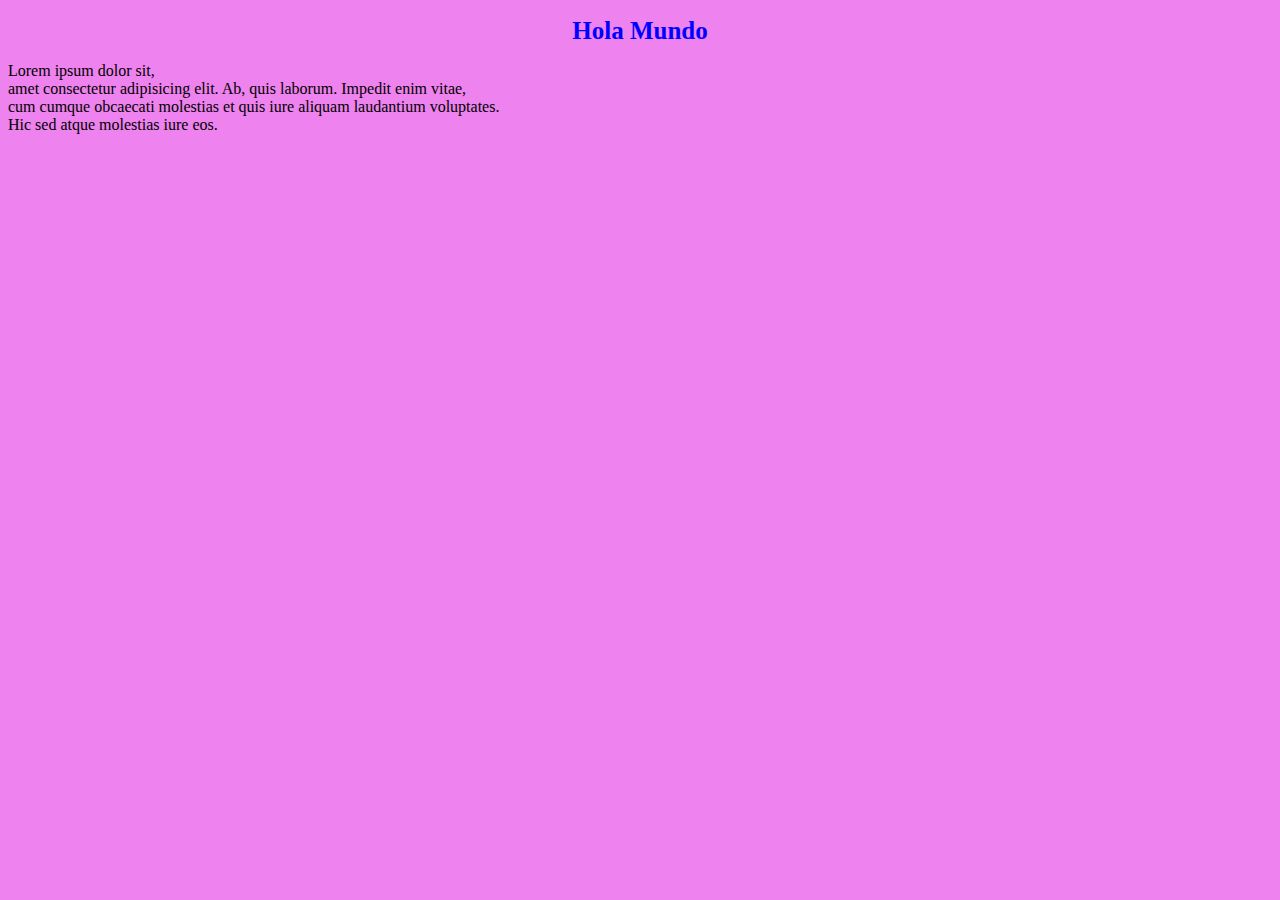
<file: index.html>
<!DOCTYPE html>
<html lang="es">

<head>
    <meta charset="UTF-8">
    <meta http-equiv="X-UA-Compatible" content="IE=edge">
    <meta name="viewport" content="width=device-width, initial-scale=1.0">
    <title>Primer Estilo</title>
    <link rel="stylesheet" href="CSS/estilos.css">
    <!--esta es la forma de importar la hoja de estilos css a nuestro html-->

    <!--SI UTILIZO ESTA ETIQUETA NO NECESITO REALIZAR UN CSS PORQUE LE DOY DORMATO ACÁ-->
    <style>
        body {
            background: violet;
            font-family: 'Times New Roman', Times, serif;
            /*tipo de letra*/
        }
    </style>
    <!--PARA PROYECTOS NO SE RECOMIENDA TRABAJAR CON ESTA ETIQUETA, PARA ES ESTÁ CSS-->

</head>

<body>

    <h1>Hola Mundo</h1>

    <p>Lorem ipsum dolor sit,<br> amet consectetur adipisicing elit. Ab, quis laborum. Impedit enim vitae,<br> cum
        cumque
        obcaecati molestias et quis iure aliquam laudantium voluptates. <br> Hic sed atque molestias iure eos.</p>
</body>

</html>
</file>
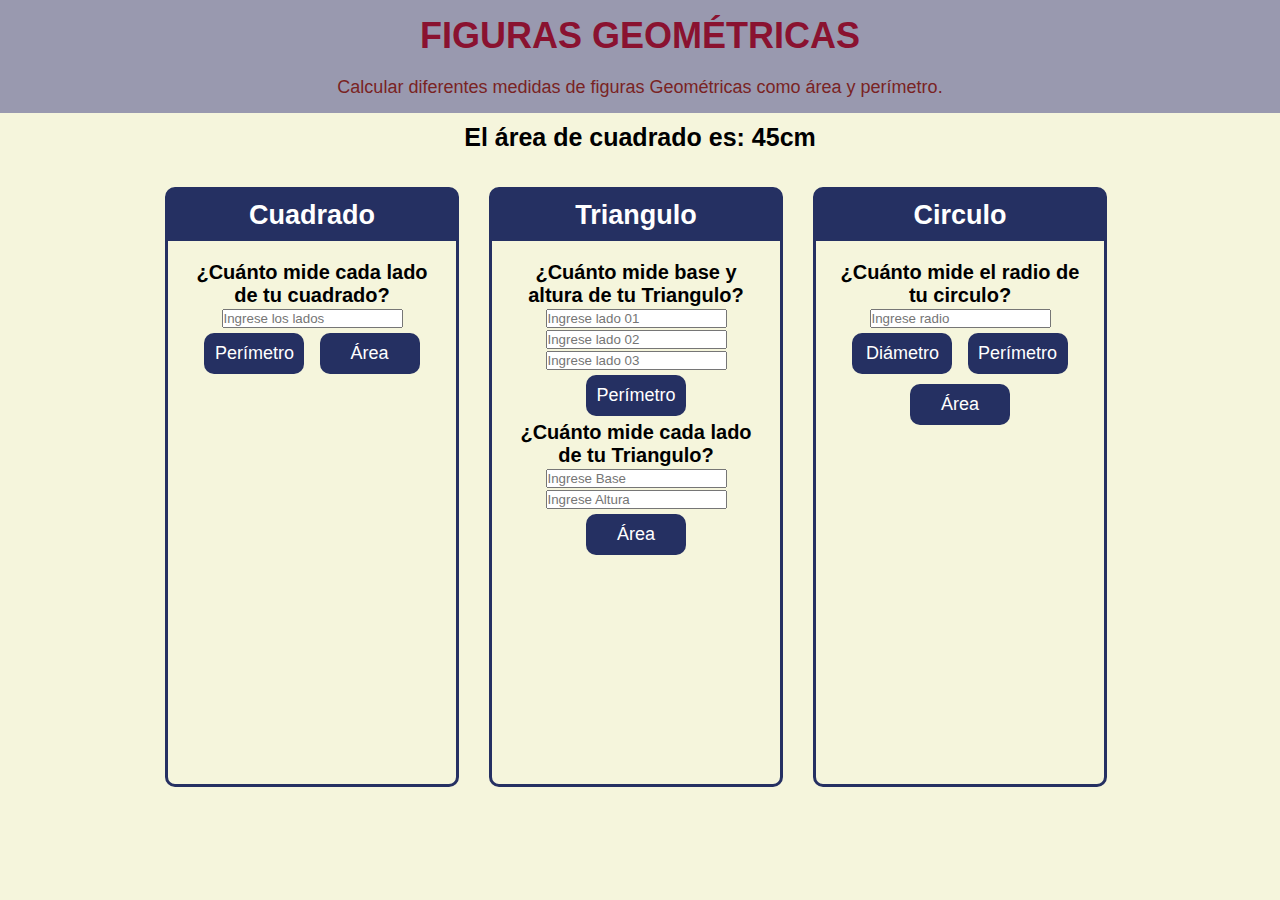
<file: Figuras-geometicas/index.html>
<!DOCTYPE html>
<html lang="es">

<head>
    <meta charset="UTF-8">
    <meta http-equiv="X-UA-Compatible" content="IE=edge">
    <meta name="viewport" content="width=device-width, initial-scale=1.0">
    <title>Figuras Geométricas</title>
    <link rel="stylesheet" href="css/main.css">
</head>

<body>

    <!-- encabezado -->

    <header class="header">
        <h1 class="header-title">Figuras Geométricas</h1>
        <p class="header-description">
            Calcular diferentes medidas de figuras Geométricas como área y perímetro.
        </p>
    </header>
    <!-- Respuesta -->
    <div class="answer">
        <p>El área de cuadrado es: 45cm</p>
    </div>

   <!--seccion de cajas--> 

   <section class="figure">

    <div class="box">

        <div class="box-header">
            <h2>Cuadrado</h2>
        </div>
        <div class="box-main">
            <p class="box-main__text">¿Cuánto mide cada lado de tu cuadrado?</p>
            <input class="box_main__input" 
            type="number" 
            name="side" 
            id="side"
            placeholder="Ingrese los lados">
            <button class="box-main__btn" type="button">Perímetro</button>
            <button class="box-main__btn" type="button">Área</button>
        </div>

    </div>

    <div class="box">

        <div class="box-header">
            <h2>Triangulo</h2>
        </div>
        <div class="box-main">
            <p class="box-main__text">¿Cuánto mide base y altura de tu Triangulo?</p>
            <input class="box_main__input" 
            type="number" 
            name="side" 
            id="side"
            placeholder="Ingrese lado 01">

            <input class="box_main__input" 
            type="number" 
            name="side" 
            id="side"
            placeholder="Ingrese lado 02">

            <input class="box_main__input" 
            type="number" 
            name="side" 
            id="side"
            placeholder="Ingrese lado 03">

            <button class="box-main__btn" type="button">Perímetro</button>
            <p class="box-main__text">¿Cuánto mide cada lado de tu Triangulo?</p>

            <input class="box_main__input" 
            type="number" 
            name="side" 
            id="side"
            placeholder="Ingrese Base">

            <input class="box_main__input" 
            type="number" 
            name="side" 
            id="side"
            placeholder="Ingrese Altura">

            <button class="box-main__btn" type="button">Área</button>
      
        </div>

    </div>

    <div class="box">

        <div class="box-header">
            <h2>Circulo</h2>
        </div>
        <div class="box-main">
            <p class="box-main__text">¿Cuánto mide el radio de tu circulo?</p>
            <input class="box_main__input" 
            type="number" 
            name="side" 
            id="side"
            placeholder="Ingrese radio">
            <button class="box-main__btn" type="button">Diámetro</button>
            <button class="box-main__btn" type="button">Perímetro</button>
            <button class="box-main__btn" type="button">Área</button>
        </div>

    </div>


   </section>


</body>

</html>
</file>
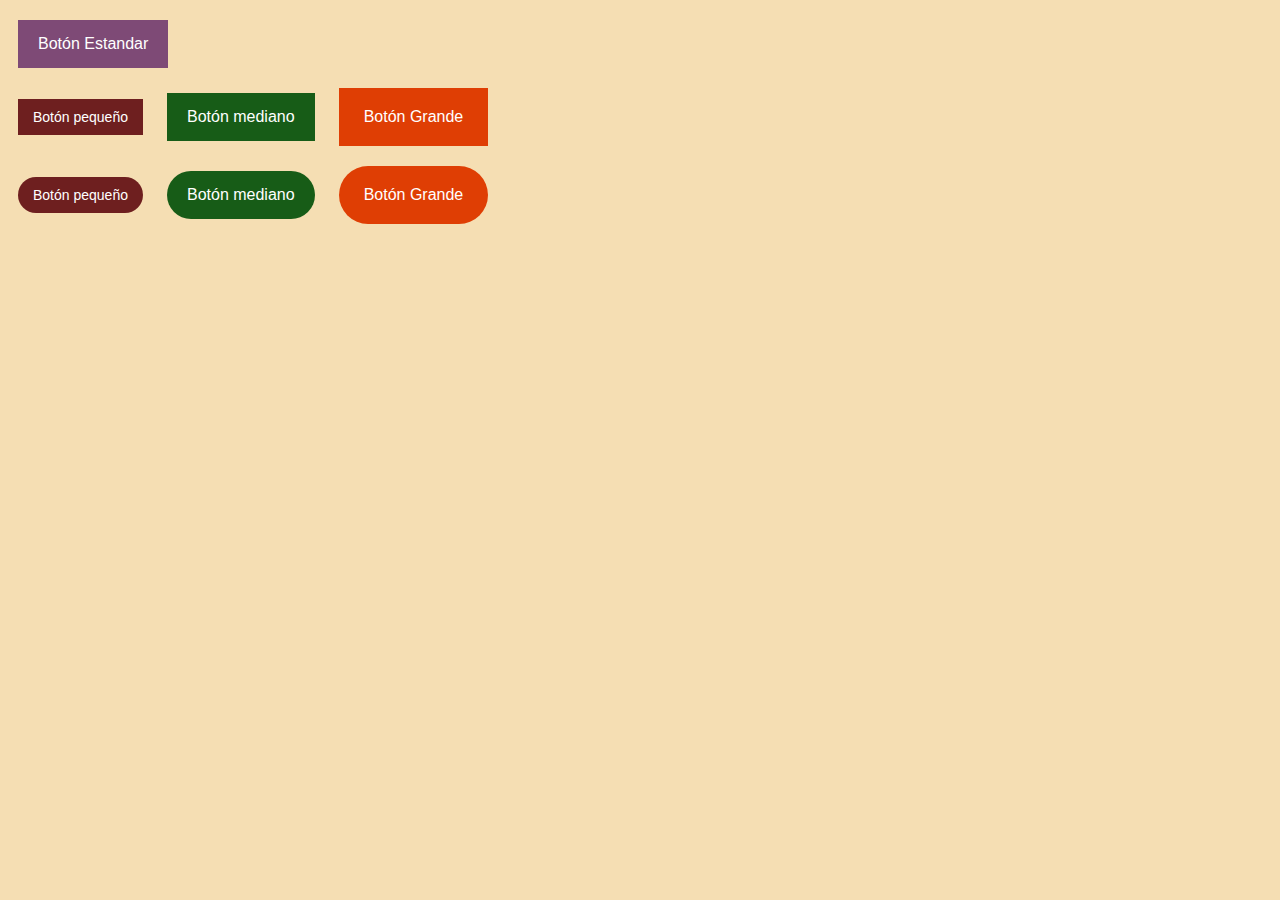
<file: botones.html>
<!DOCTYPE html>
<html lang="es">
<head>
    <meta charset="UTF-8">
    <meta http-equiv="X-UA-Compatible" content="IE=edge">
    <meta name="viewport" content="width=device-width, initial-scale=1.0">
    <title>Botones</title>
<style>

body{
    background: wheat;
    font-family: 'Times New Roman', Times, serif;
}

    div{
        margin: 20px 0;
    }

    .btn{
        background: #7e4a76;
        color: white;
        font-size: 16px;
        padding: 15px 20px;
        margin: 0 10px;
        border-style: none;

    }

    .btn:hover{ 
        opacity: 0.8; /*OPACIDAD AL MOMENTO DE PASAR EL CURSOR SOBRE EL BOTON*/
        cursor: pointer; /*cambiar el ícono del cursor al momento de pasar sobre el boton*/

    }

    /*TAMAÑO*/

    .small{
        font-size: 14px;
        padding: 10px 15px;
    }

    .medium{
        font-size: 16px;
        padding: 15px 20px;
    }

    .big{
        font-size: 20;
        padding: 20px 25px;
    }

    /*COLORES*/

    .azul{
        background: rgb(110, 31, 31);
    }
    .verde{
        background: rgb(23, 92, 23);
    }
    .naranja{
        background: rgb(223, 62, 4);
    }

    /* EFECTOS */

    .border-radius{
        border-radius: 60px; /* CON ESTO DEJO LOS BORDES DEL BOTON REDONDEADOS */
    }

</style>


</head>
<body>

    <div>
        <button class="btn">Botón Estandar</button>
    </div>
    <div>
        <button class="btn small azul">Botón pequeño</button>
        <button class="btn medium verde ">Botón mediano</button>
        <button class="btn big naranja">Botón Grande</button>

    </div>

    <div>
        <button class="btn small azul border-radius">Botón pequeño</button>
        <button class="btn medium verde border-radius">Botón mediano</button>
        <button class="btn big naranja border-radius">Botón Grande</button>

    </div>
    
</body>
</html>
</file>
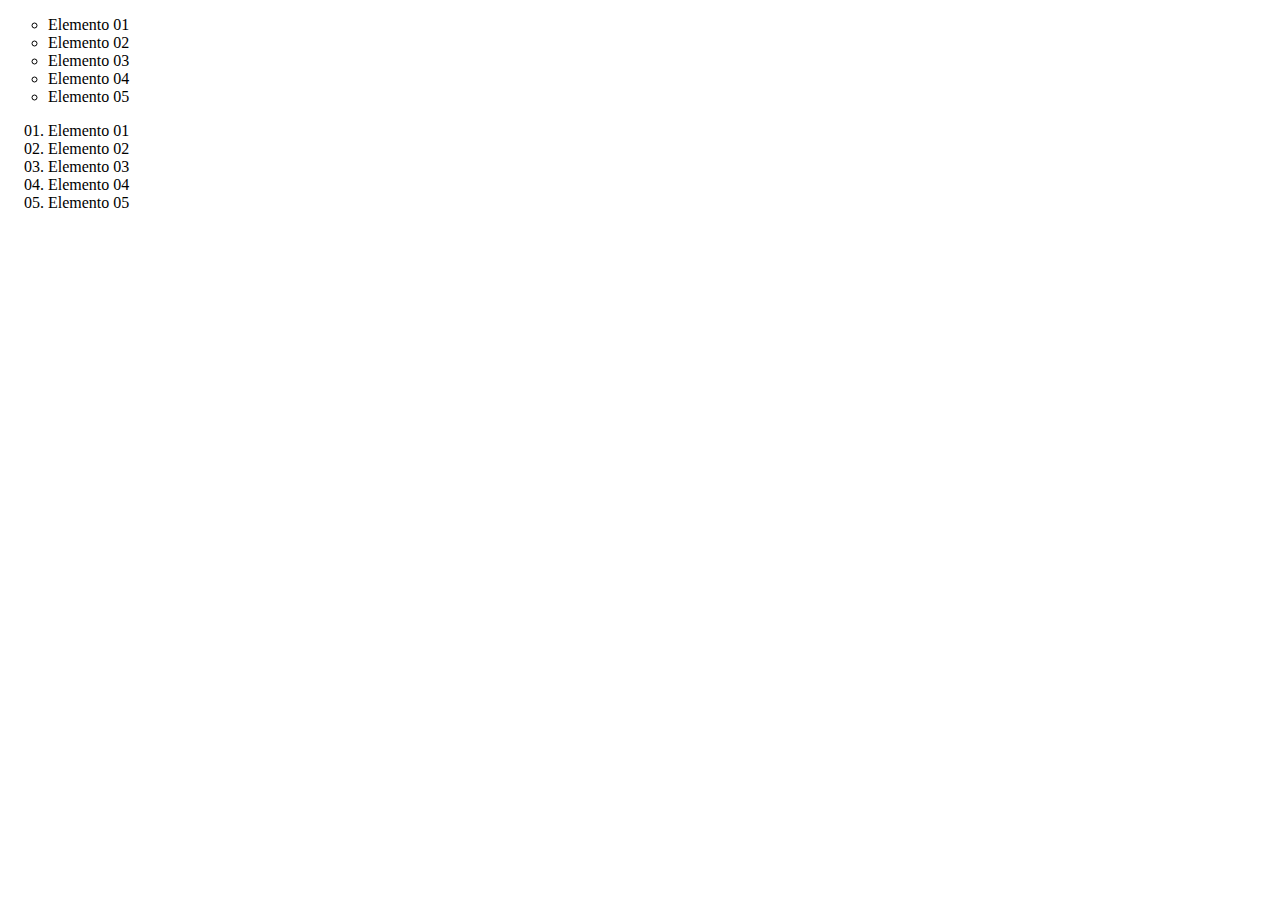
<file: lista.html>
<!DOCTYPE html>
<html lang="es">

<head>
    <meta charset="UTF-8">
    <meta http-equiv="X-UA-Compatible" content="IE=edge">
    <meta name="viewport" content="width=device-width, initial-scale=1.0">
    <title>Estilo de Listas</title>

    <style>
        body {
            font-family: 'Times New Roman', Times, serif;
        }

        /*Listas Desordenadas
        list-style: none, disc circle, square
        */

        ul{
            list-style: circle;
        }

        /*Listas Ordenadas parten con un número antes del elemento
        list-style: none, decimal-leading-zeo, lower-roman, upper-lower-latin, upper-latin
        */

        ol{
            list-style: decimal-leading-zero; /* con esta opción antes del elemento viene un 01, 02, 03...*/
            /*podría usar también upper-roman comenzaría con I, II, III...*/
        }


    </style>
</head>

<body>

    <ul>
        <li>Elemento 01</li>
        <li>Elemento 02</li>
        <li>Elemento 03</li>
        <li>Elemento 04</li>
        <li>Elemento 05</li>
    </ul>


    <ol>
        <li>Elemento 01</li>
        <li>Elemento 02</li>
        <li>Elemento 03</li>
        <li>Elemento 04</li>
        <li>Elemento 05</li>


    </ol>

</body>

</html>
</file>
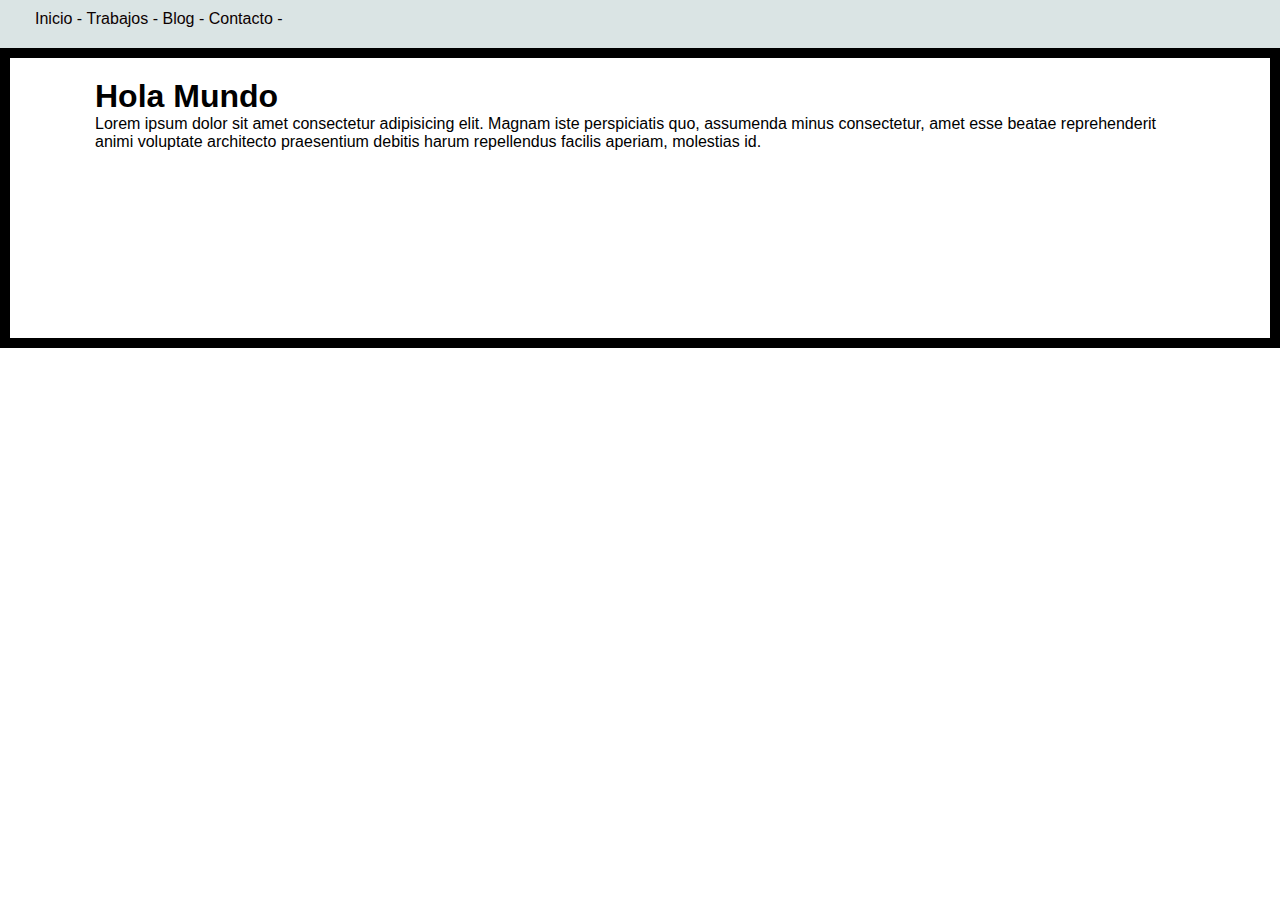
<file: modelo-caja.html>
<!DOCTYPE html>
<html lang="es">

<head>
    <meta charset="UTF-8">
    <meta http-equiv="X-UA-Compatible" content="IE=edge">
    <meta name="viewport" content="width=device-width, initial-scale=1.0">
    <title>Seudo Clase</title>

    <style>
        * {
            box-sizing: border-box;
            font-family: sans-serif;
            padding: 0;
            margin: 0;

        }

        .menu {
            background-color: #dae4e4;
            padding: 10px 0px 20px 30px; /*ASÍ LE AGREGO PADDING SOLO ARRIBA Y ABAJO Y NADA A LOS COSTADOS*/
            /*EL PRIMER VALOR ES HACIA ARRIBA, EL SEGUNDO VALOR HACIA LA DERECHA, EL TERCERO ABAJO Y EL CUARTO A LA IZQUERDA
            SE PRESENTA COMO LAS MANESILLAS DEL RELOJ*/
        }

        .menu-nav {
            list-style: none;
            /*ESTILOS DE LA LISTA*/
            padding-left: 5px ;
            margin: 0px;
        }

        .menu-nav__item {
            display: inline-block;
        }

        .menu-nav__item a {
            color: #0c0101;
            text-decoration: none;
        }

        /*SEUDO CLASES*/
        /*LO QUE HACES ES DEFINIR EL ESTILO DE UN ESTADO, EN ESTE CASO UN ESTADO ESPECÍFICO (UN ELEMENTO)  
            POR EJEMPLO EN UN NAV, LOS ELEMENTOS SI NO HACEN NADA SE MANTIENEN IGUAL PERO SI PASO EL CURSO SOBRE ALGÚN ELEMENTO
            AUTOMATICAMENTE ME CAMBIA DE COLOR*/

        .menu-nav__item a:hover {
            /*AL PASAR EL PUNTERO SOBRE LOS ENLACES, CAMBIA DE COLOR EL LINK*/
            color: rgb(136, 7, 7);
        }

        .menu-nav__item a:active {
            /*CUANDO UN MENÚ ESTÁ ACTIVO CAMBIA DE COLOR EN EL MENÚ, LO CAMBIA DE COLOR */
            color: rgb(206, 149, 149);
        }

        /*SEUDO ELEMENTO*/
        /*DEFINE EL ESTILO DE UNA PARTE ESPECIFICA UN ELEMENTO, COMO AGREGAR UN CONTENIDO */

        /*SE AGREGAN UTILIZANDO :: EN ESTE EJEMPLO, AFTER LE ENTREGA UN - ENTRE CADA ELEMENTO*/
        .menu-nav__item a::after {
            content: " - ";
        }

        /*MODELO DE CAJAS*/

        main{
            width: 100%;
            height: 300px;
            border: 10px solid black;
            padding: 20px 85px;
        }



    </style>


</head>

<body>

    <header>
        <nav class="menu"> <!--SOLO ESTILOS PARA NAV-->
            <ul class="menu-nav"> <!--estilos a ul-->
                <li class="menu-nav__item"><a href="">Inicio</a></li> <!--estilos a los li-->
                <li class="menu-nav__item"><a href="">Trabajos</a></li>
                <li class="menu-nav__item"><a href="">Blog</a></li>
                <li class="menu-nav__item"><a href="">Contacto</a></li>
            </ul>
        </nav>
    </header>

    <main>
        <section>
            <h1>Hola Mundo</h1>
            <div>
                <p>Lorem ipsum dolor sit amet consectetur adipisicing elit. 
                    Magnam iste perspiciatis quo, assumenda minus consectetur, 
                    amet esse beatae reprehenderit animi voluptate architecto praesentium debitis 
                    harum repellendus facilis aperiam, molestias id.</pp>
            </div>

        </section>
    </main>

</body>

</html>
</file>
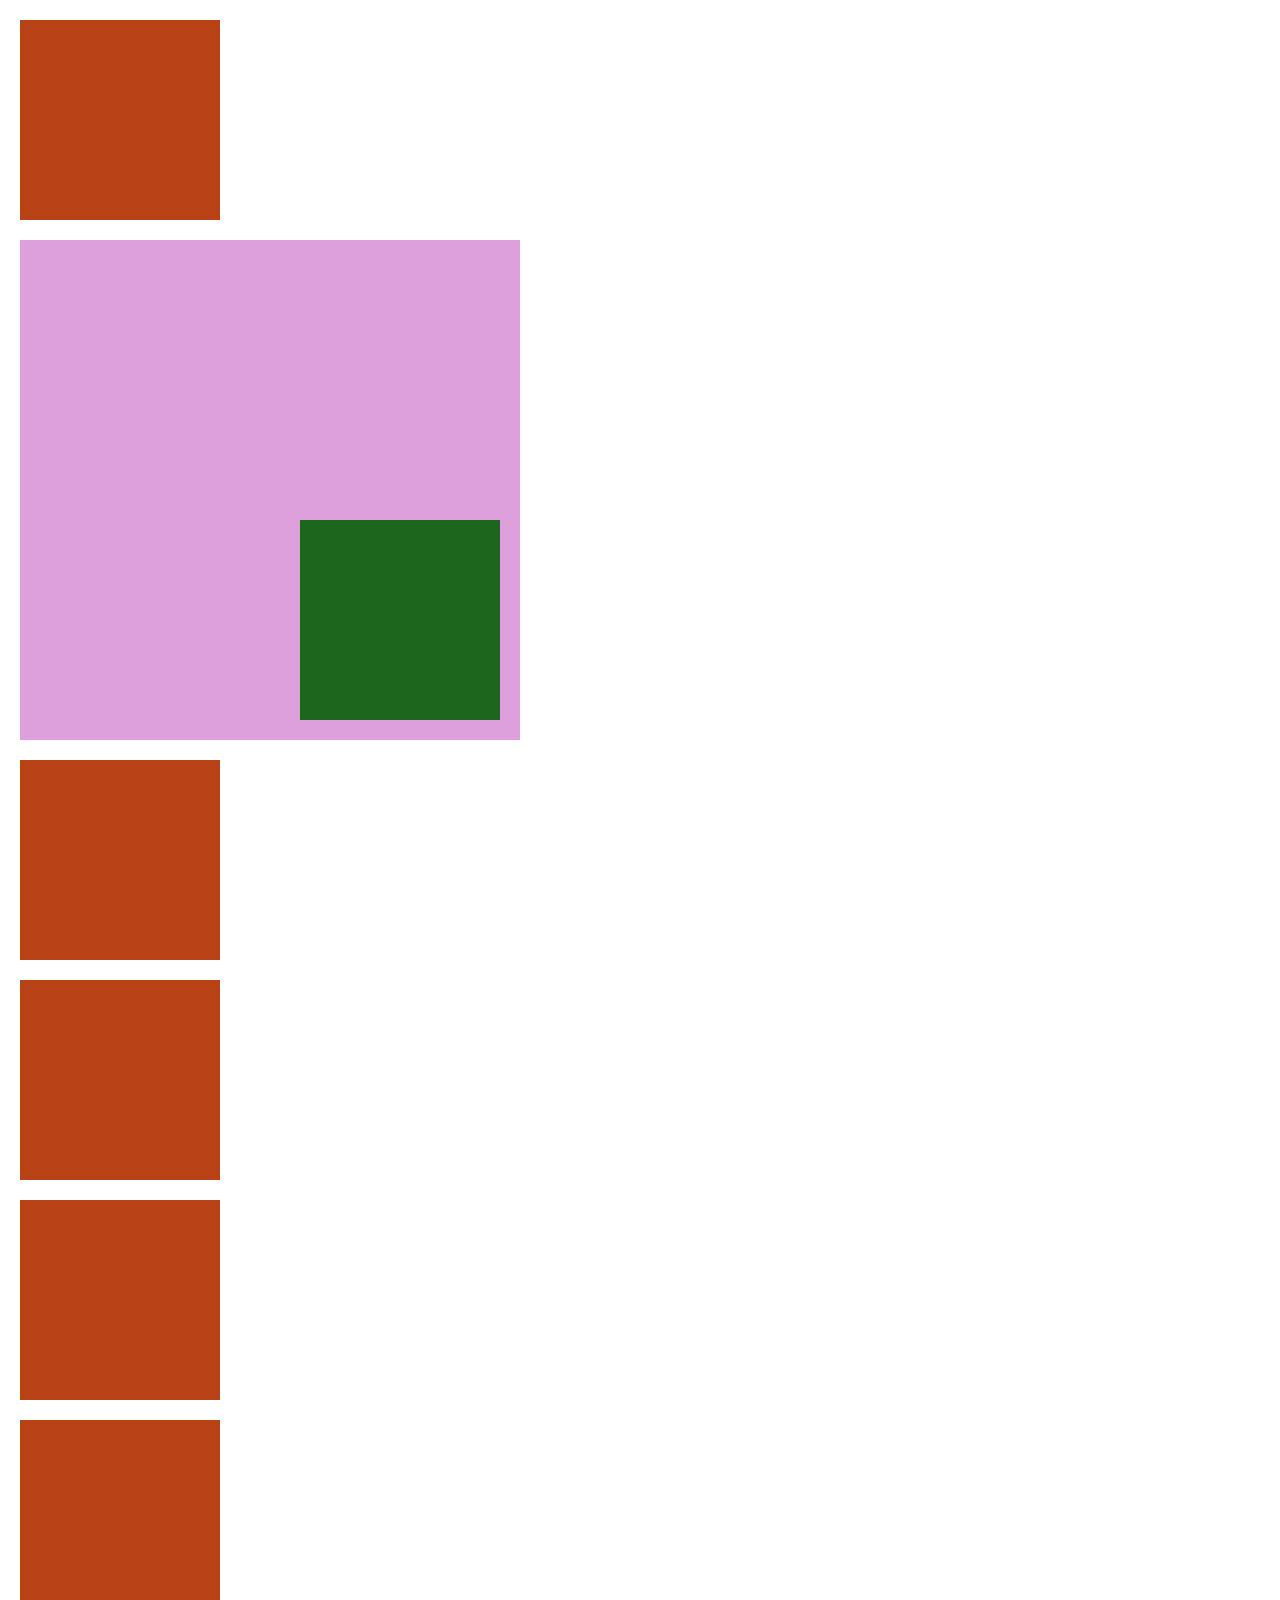
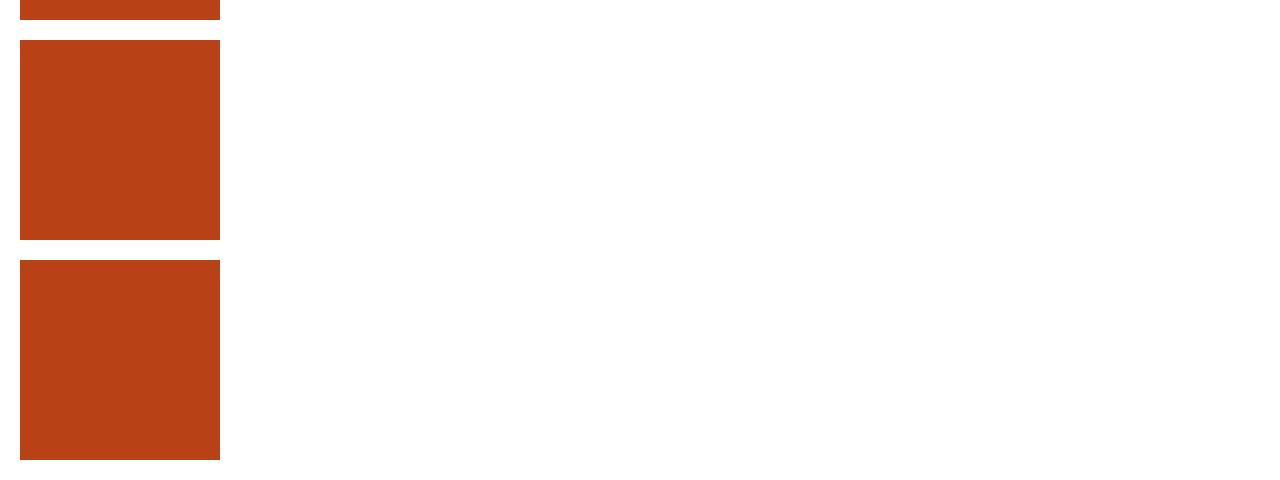
<file: posicionamiento.html>
<!DOCTYPE html>
<html lang="es">
<head>
    <meta charset="UTF-8">
    <meta http-equiv="X-UA-Compatible" content="IE=edge">
    <meta name="viewport" content="width=device-width, initial-scale=1.0">
    <title>Posicionamiento</title>
<style>

    *{
        padding: 0;
        margin: 0;
    }

    .caja{
        background: rgb(185, 65, 22);
        width: 200px;
        height: 200px;
        margin: 20px;
       

        /*EL FLOAT POSICIONA LAS CAJAS DE FORMA QUE QUERAMOS, EN ESTE CAOS HORIZONTAL */
    }

    .caja-padre{
        margin: 20px;
        background: plum;
        width: 500px;
        height: 500px;
        position: relative;

    }

    .position{
        background: rgb(29, 102, 29);
        position: absolute; /* moveré la caja a donde yo le diga, dejando un espacio en blanco en su antigua posición y las otras cajas no tocarán ese lugar */
       /* left: 300px;  moveré 200 px la caja de la izquierda  */
       /* top: 100px; /* moveré 100 px la caja desde arriba pero contando desde la caja superior */
       bottom: 0%;
       right: 0%;

        /*si ocupo la position ABSOLUTE, la caja se moverá a donde le diga PERO el espacio que deja será ocupado por las demás cajas  
        PERO por ejemplo, si le pongo top: 300px eso quiere decir que contará esos 300px desde el borde del navegador */
    
        /* si ocupamos la position FIDEX la caja ocupará una posición FIJA, es decir, al realizar el scroll la 
        caja se quedará ahí, todo lo demás se moverá. ESO SE VE EN LOS MENÚS DE NAVEGACIÓN COMO YOUTUBE, SE QUEDAN FIJOS  */
    
    }


</style>


</head>
<body>

    <div class="caja"></div>
    <div class="caja-padre">
        <div class="caja position">

        </div></div>
    
    <div class="caja "></div>
    <div class="caja"></div>
    <div class="caja"></div>
    <div class="caja"></div>
    <div class="caja"></div>
    <div class="caja"></div>


    
</body>
</html>
</file>
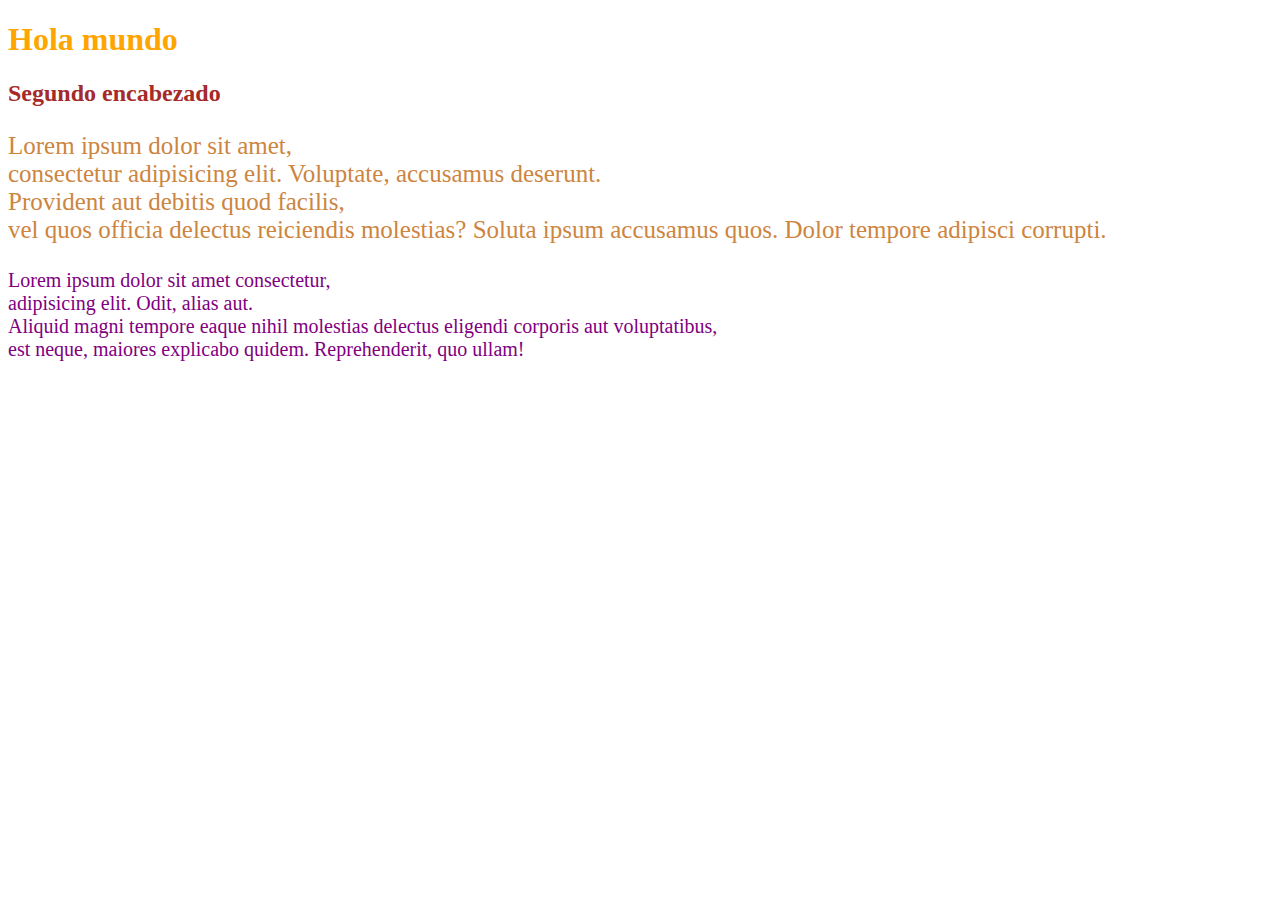
<file: selectores.html>
<!DOCTYPE html>
<html lang="es">

<head>
    <meta charset="UTF-8">
    <meta http-equiv="X-UA-Compatible" content="IE=edge">
    <meta name="viewport" content="width=device-width, initial-scale=1.0">
    <title>Selectores</title>
    <style>

        /*SELECTORES*/

        *{ /*selector universal, afecta a todos los elementos de nuestro sitio web*/
            color: black;
        }
                /*SI BIEN ARRIBA PUSE QUE EL COLOR FUESE NEGRO, ABAJO LE DOY OTRA INSTRUCCIÓN, 
                ESA PRIMA, LA ÚLTIMA INSTRUCCIÓN QUE SE ESCRIBE ES LA QUE SE VA A EJECUTAR*/

        p{
            color: orangered;
        }

        /*seleccionar varios elementos*/
        h1, h2{
            color: orange;
        }

        /*PARA SELECCIONAR UNA CLASE SE COMIENZA CON UN PUNTO .*/
        .p1{
            color: peru;
            font-size: 25px;
        }

        .p2{
            color: purple;
            font-size: 20px;
        }

        /*PARA SELECCIONAR LOS ID SE UTILIZA #*/

        #subtitulo{
            color: brown;
        }

    </style>
</head>

<body>
    <h1>Hola mundo</h1>

    <!--OTRO SELECTOR APARTE DE LAS CLASES SON EL ID-->
    <h2 id="subtitulo">Segundo encabezado</h2>


    <!--SELECTOR CLASS PARA PODER MODIFICAR UN SOLO ELEMENTO Y NO TODO-->
    <!--POR EL VALOR DE ESAS CLASES (EN EL EJEMPLO P1 Y P2 VAMOS A SELECCIONAR LOS ELEMENTOS PARA DAR ESTILOS ESTILOS)--> 
    <p class="p1">Lorem ipsum dolor sit amet, <br> consectetur adipisicing elit. Voluptate, accusamus deserunt. <br> Provident aut
        debitis
        quod facilis, <br> vel quos officia delectus reiciendis molestias? Soluta ipsum accusamus quos. Dolor tempore
        adipisci corrupti.</p>

    <p class="p2">Lorem ipsum dolor sit amet consectetur, <br> adipisicing elit. Odit, alias aut.  <br> Aliquid magni tempore eaque nihil
        molestias delectus eligendi corporis aut voluptatibus, <br> est neque, maiores explicabo quidem. Reprehenderit, quo
        ullam!</p>


</body>

</html>
</file>
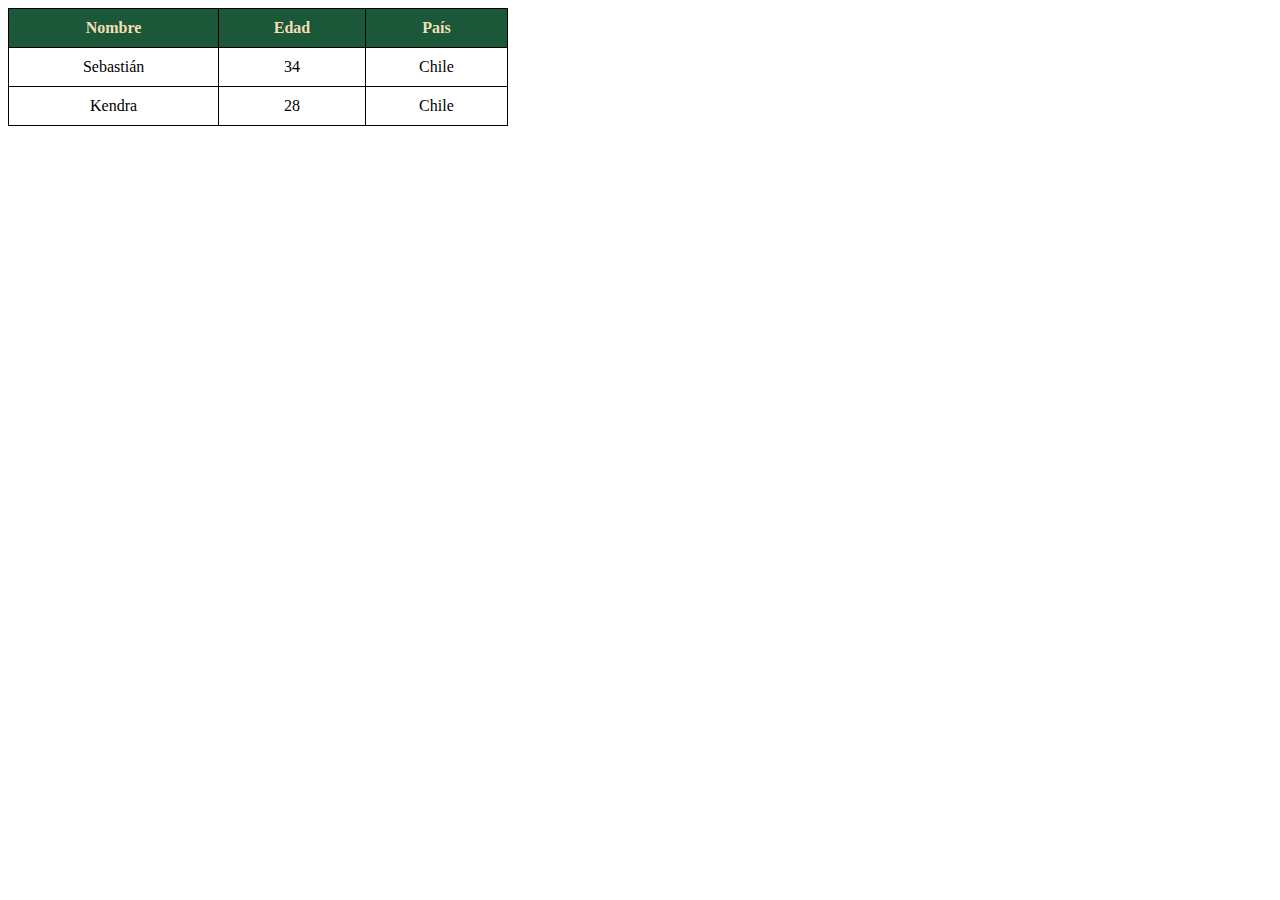
<file: tablas.html>
<!DOCTYPE html>
<html lang="es">

<head>
    <meta charset="UTF-8">
    <meta http-equiv="X-UA-Compatible" content="IE=edge">
    <meta name="viewport" content="width=device-width, initial-scale=1.0">
    <title>Tablas</title>

    <style>
        body {
            font-family: 'Times New Roman', Times, serif;
        }


        table, th, td{
            border: 1px solid black;

        }

        table{
            border-collapse: collapse ;
            width: 500px;
            text-align: center;
        }

        th, td{
            padding: 10px;
        }

        th{
            background: rgb(26, 88, 57);
            color: wheat;
        }

        tr:hover{
            background: rgb(72, 80, 80);

        }


    </style>


</head>

<body>

    <table>
        <tr> <!--FILAS-->
            <th>Nombre</th> <!--etiquetas de las COLUMNAS O LAS CELDAS de los encabezados-->
            <th>Edad</th>
            <th>País</th>
        </tr>
        <tr>
            <td>Sebastián</td> <!--COLUMNAS O CELDAS DE LOS  ELEMENTOS DE LA TABLA -->
            <td>34</td>
            <td>Chile</td>
        </tr>
        <td>Kendra</td> <!--COLUMNAS O CELDAS DE LOS  ELEMENTOS DE LA TABLA -->
        <td>28</td>
        <td>Chile</td>
    </tr>
    </table>


</body>

</html>
</file>
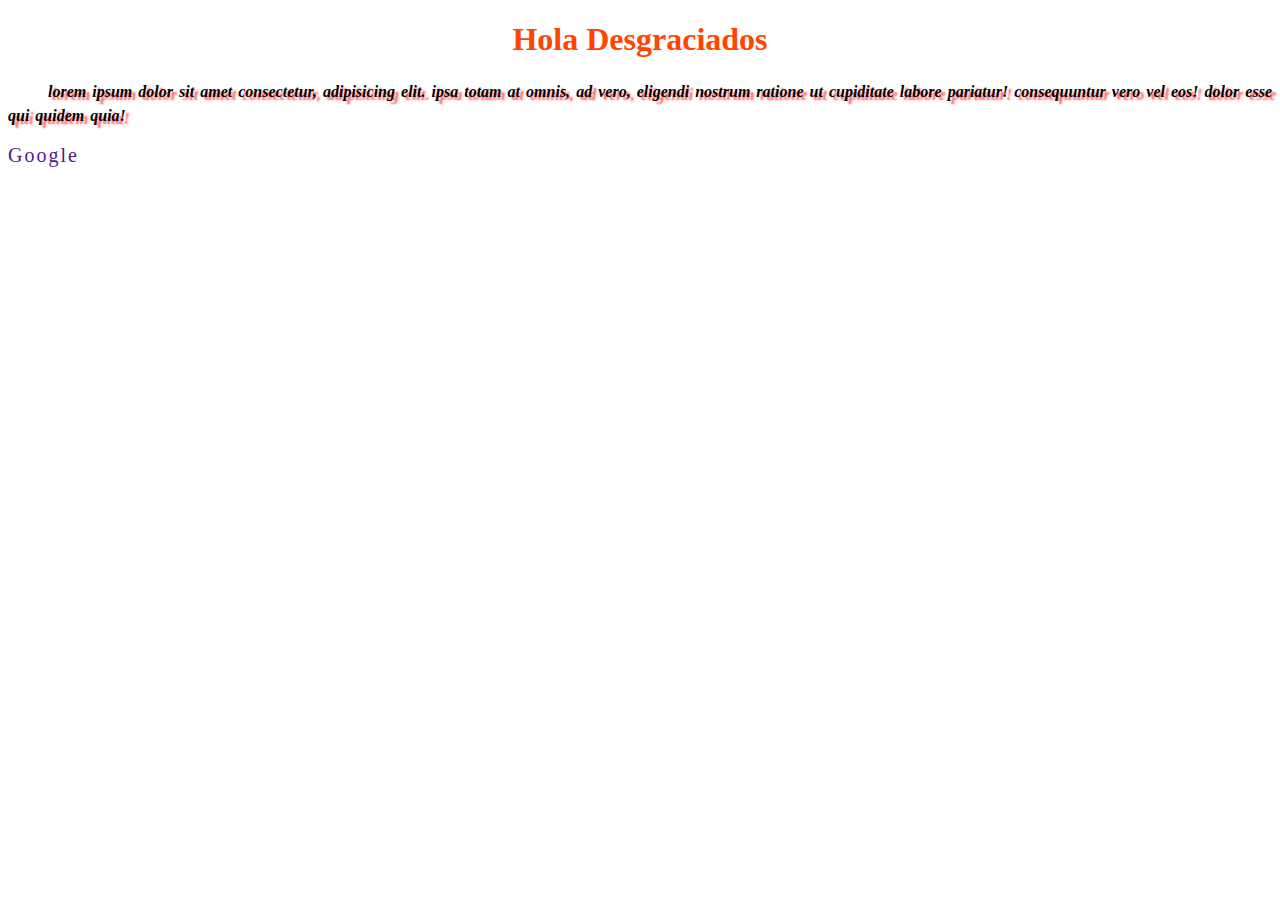
<file: textos.html>
<!DOCTYPE html>
<html lang="es">

<head>
    <meta charset="UTF-8">
    <meta http-equiv="X-UA-Compatible" content="IE=edge">
    <meta name="viewport" content="width=device-width, initial-scale=1.0">
    <title>Textos</title>

    <style>

        *{
            font-family: 'Times New Roman', Times, serif;

        }

        h1{
            color: orangered;
            text-align: center; /* ALINEA EL TEXTO A LA POSICION QUE QUERAMOS */
        }

        p{
            text-align: justify; /* JUSTIFICA EL TEXTO*/
            text-transform: lowercase; /* CONVIERTE TODO EL TEXTO EN MINUSCULA*/
            font-size: medium; /* tamaña del texto, también puede ser en PX*/
            font-style: italic;
            font-weight: 600;
            text-indent: 40px; /*IDENTACIÓN DEL TEXTO*/
            line-height: 1.5; /*ESPACIO ENTRE CADA LINEA DE TEXTO*/
            word-spacing: 2px; /*ESPACIOS ENTRE CADA PALABRA */
            text-shadow: 4px 3px 2px rgba(255, 0, 0, 0.678) /*sombra en el texto*/
        }

        a{
            text-decoration: none;
            text-transform: capitalize;
            font-size: 20px;
            letter-spacing: 2px;
        }

        a:hover{
            text-decoration: underline;
        }




    </style>
</head>

<body>

    <main>
        <h1>Hola Desgraciados</h1>

        <p>
            Lorem ipsum dolor sit amet consectetur, adipisicing elit. Ipsa totam at omnis, ad vero, eligendi nostrum
            ratione ut cupiditate labore pariatur! Consequuntur vero vel eos! Dolor esse qui quidem quia!
        </p>

        <a href="">google</a>
    </main>

</body>

</html>
</file>
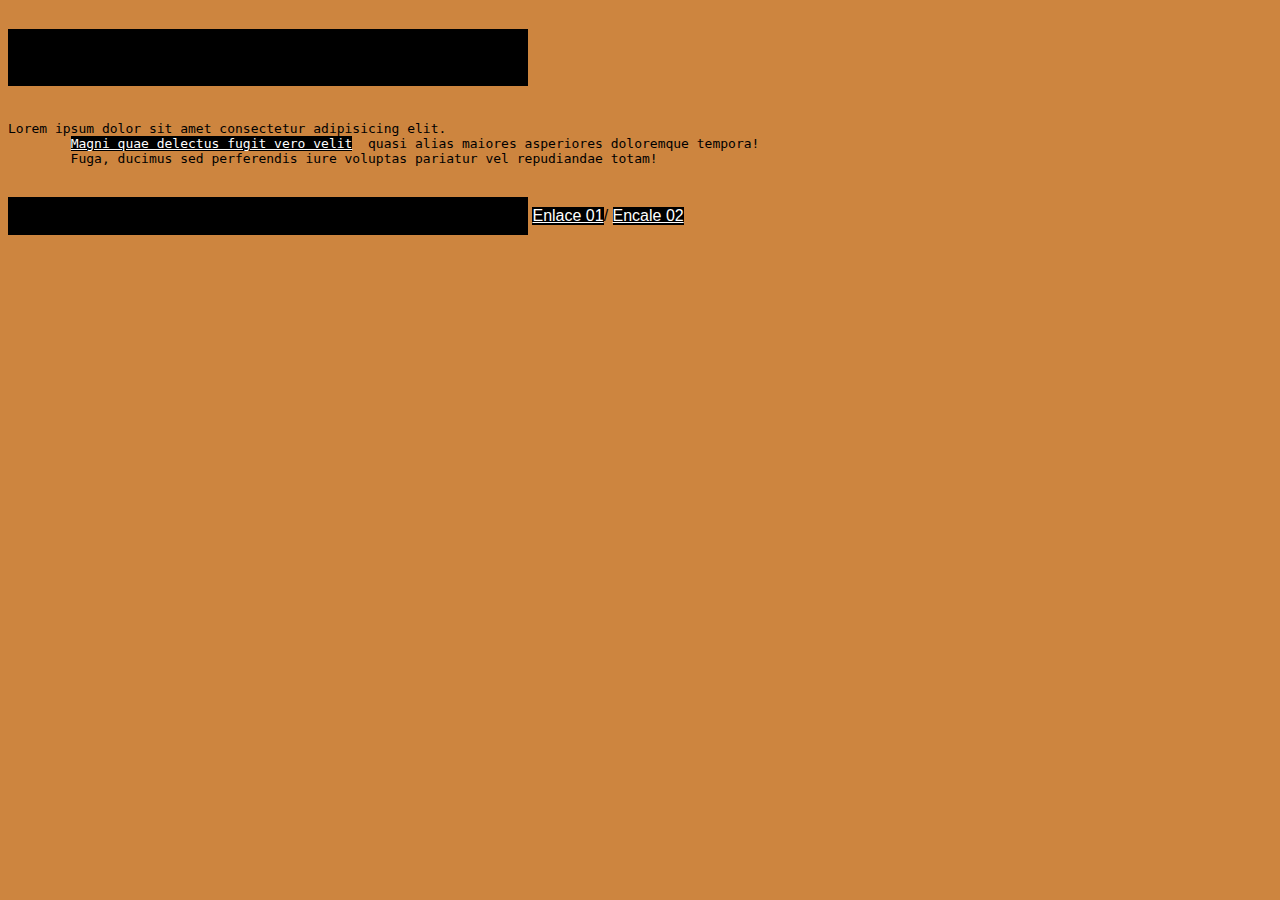
<file: tipos-elementos.html>
<!DOCTYPE html>
<html lang="es">
<head>
    <meta charset="UTF-8">
    <meta http-equiv="X-UA-Compatible" content="IE=edge">
    <meta name="viewport" content="width=device-width, initial-scale=1.0">
    <title>Tipos de Elementos</title>

    <style>

        body{
            background: peru;
            font-family: 'Franklin Gothic Medium', 'Arial Narrow', Arial, sans-serif;
        }

        /* ELEMENTOS DE BLOQUE */
        h1, p, div{
            background: black;
            padding: 10px;
            width: 500px; /* todos los elementos ocupan 500px del navegador*/

            display: inline-block;
        }

        /*ELEMENTOS DE LÍNEA*/
        a{

            display: inline-block;
            color: white;
            background: black;
            
            
        
        }

        /*LOS ELEMENTOS DE BLOQUE UTILIZAN EL CIEN PORCIENTO  DEL NAVEGADOR*/
       /*LOS ELEMENTOS DE LINEA SOLO UTILIZAN LOS ELEMENTOS NECESARIOS */


    </style>
</head>
<body>

    <h1>Hola Desgraciados</h1>

    <pre>Lorem ipsum dolor sit amet consectetur adipisicing elit. 
        <a href="">Magni quae delectus fugit vero velit</a>  quasi alias maiores asperiores doloremque tempora! 
        Fuga, ducimus sed perferendis iure voluptas pariatur vel repudiandae totam!</pre> <br>

        <div>
            ducimus sed perferendis iure voluptas pariatur vel repudiandae totam! <br>
        </div>

        <a href="">Enlace 01</a>/  <!--LOS ENLACES SON ELEMENTOS DE LINEA-->
        <a href="">Encale 02</a>

    
</body>
</html>
</file>
<file: CSS/estilos.css>
h1{ /* selector */
    color: blue;
    font-size: 25px; /* tamaño de la letra predeterminado o en px*/
    text-align: center; /* centrar el texto*/
}

/*el h1 es el elemento de html que queremos dar formato, dentro de las {} irá todo el código css
en el cual irán la propiedas y su valor  la propiedad es COLOR y su valor es = AZUL en este ejemplo */
</file>
<file: Figuras-geometicas/css/main.css>
* {
    margin: 0;
    padding: 0;
    box-sizing: border-box;
}

body {
    font-family: sans-serif;
    font-size: 18px;
    background-color: beige;
}

/* ENCABEZADO */

.header {
    background-color: rgb(153, 153, 175);
    text-align: center;
    padding: 5px 0;
}

.header-title {
    color: rgb(138, 18, 48);
    padding: 10px 0;
    text-transform: uppercase;
}

.header-description {
    color: rgb(121, 35, 35);
    padding: 10px 0;
}

/* RESPUESTA */

    .answer{
        text-align: center;
        padding: 10px 0;

    }

    .answer p{
        font-size: 25px;
        font-weight: bold;
    }

    /*CONTENEDOR DE FIGURAS*/

    .figure{
        width: 90%;
        margin: auto;
        padding: 10px;
        overflow: hidden;
        max-width: 1000px;
        
    }

    /* CASILLAS O CAJAS */

    .box{
        width: 30%;
        height: 600px;
        border: 3px solid #253062;
        border-radius: 10px;
        margin: 15px;
        float: left;
        
    }

    /* ENCABEZADO y MAIN DE LA CAJA */

    .box-header{
        background-color: #253062;
        padding: 10px;
        text-align: center;
        color: #fff;
    }

    .box-main{
        text-align: center;
        padding: 20px ;
    }

    .box-main__text{
        font-size: 20px;
        font-weight: bold;
    }


    .box-main__input{
        height: 40px;
        width: 200px;
        font-size: 15px;
        font-weight: bold;
        display: inline;
        margin: 10px;
        padding: 15px;
        color: #253062;
        border: solid #253062;
        border-radius: 5px;
    }


    .box-main__btn{
        background-color: #253062;
        color: #fff;
        width: 100px;
        font-size: 18px;
        padding: 10px;
        text-align: center;
        margin: 5px;
        border-style: none;
        border-radius: 10px;
    }

    .box-main__btn:hover{
        background-color: #1b2550;
        cursor: pointer;
    }

    .box-main__btn:active{
        background-color: #4c5580;
    }

    /*  WEB RESPONSIVO  */

    /*estas son media query, que son para dar condiciones al sitio web, podemos cambiar 
    los estilos que antes habíamos dado al sitio */

    @media screen and (max-width:1021px) {
        .figure{
            width: 100%;
        }
        
    }


        @media screen and (max-width:640px) {
            .box{
                width: 90%;
                margin: 25px;
                height: auto ;
            }
        }
        
        @media screen and (max-width:360px) {
            .box{
                width: 90%;
                margin: 20px;
                height: auto ;
            }

            .header-title{
                font-size: 25px;

            }

            .answer p{
                font-size: 20px;

            }
        }
</file>
